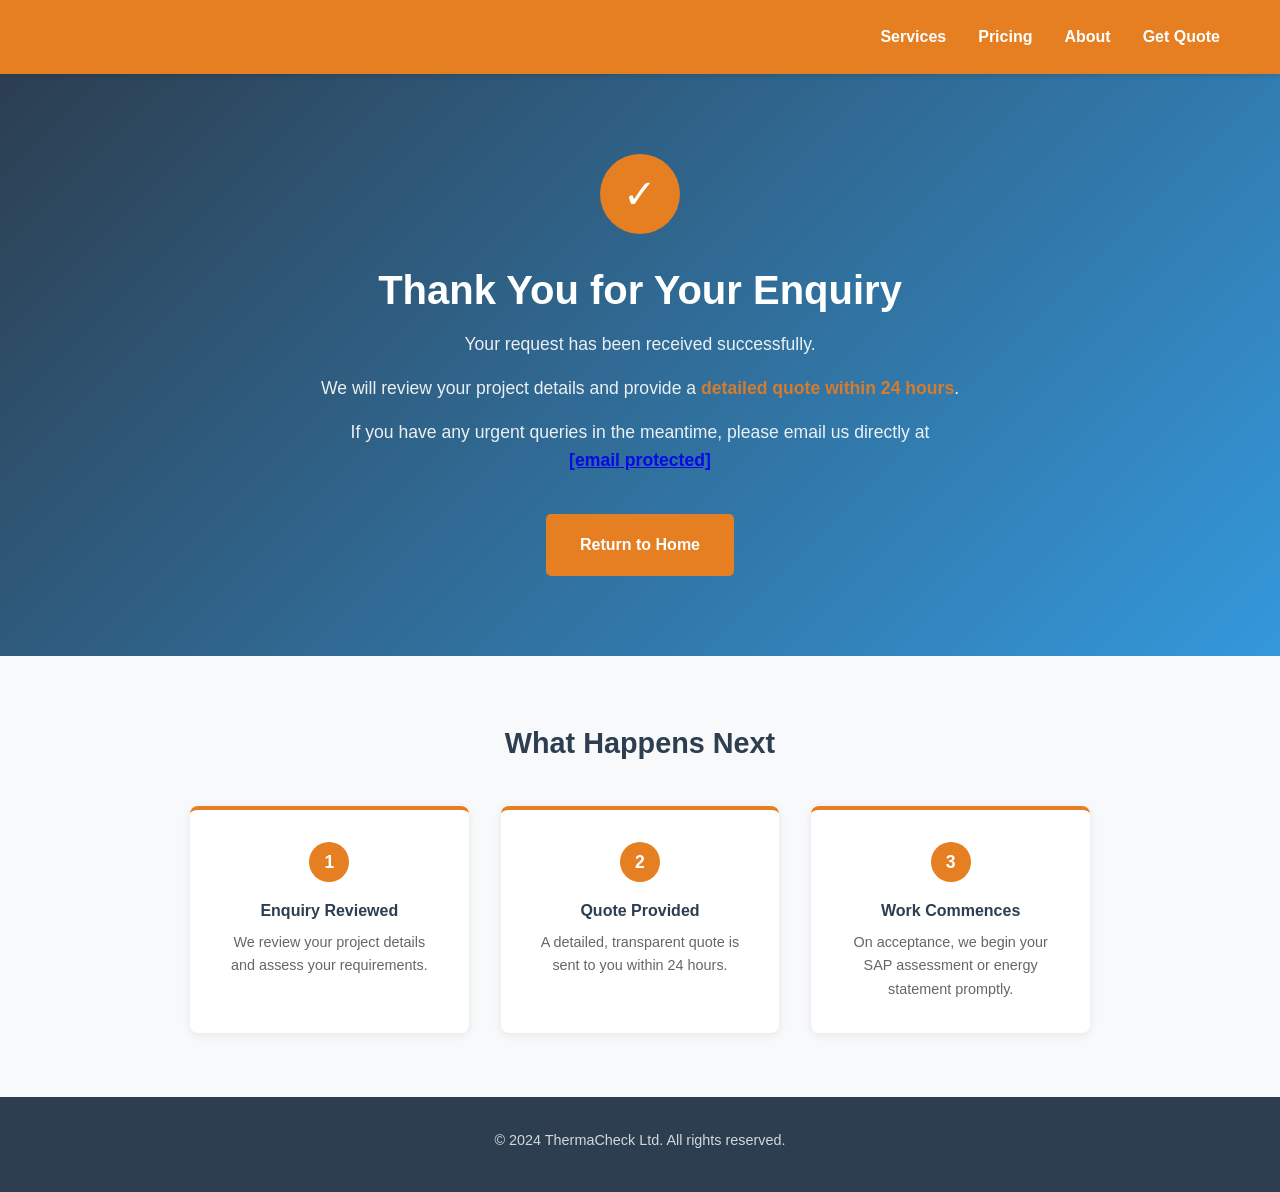
<file: thank-you.html>
<!DOCTYPE html>
<html lang="en" ml-update="aware"><head>
    <!-- Google tag (gtag.js) -->
    <script async src="https://www.googletagmanager.com/gtag/js?id=AW-18004781098"></script>
    <script>
      window.dataLayer = window.dataLayer || [];
      function gtag(){dataLayer.push(arguments);}
      gtag('js', new Date());
      gtag('config', 'AW-18004781098');
    </script>
<meta http-equiv="content-type" content="text/html; charset=UTF-8">
    
        <meta charset="UTF-8">
    <meta name="viewport" content="width=device-width, initial-scale=1.0">
    <title>Thank You - ThermaCheck Ltd</title>
    <style>
        * {
            margin: 0;
            padding: 0;
            box-sizing: border-box;
        }

        body {
            font-family: 'Segoe UI', Tahoma, Geneva, Verdana, sans-serif;
            line-height: 1.6;
            color: #333;
        }

        /* Header */
        header {
            background: #e67e22;
            box-shadow: 0 2px 5px rgba(0,0,0,0.1);
            position: sticky;
            top: 0;
            z-index: 1000;
        }

        nav {
            display: flex;
            justify-content: flex-end;
            align-items: center;
            padding: 1.5rem 20px;
            max-width: 1200px;
            margin: 0 auto;
        }

        .nav-links {
            display: flex;
            list-style: none;
            gap: 2rem;
            align-items: center;
        }

        .nav-links a {
            text-decoration: none;
            color: white;
            font-weight: 600;
            transition: color 0.3s;
        }

        .nav-links a:hover {
            color: #2c3e50;
        }

        /* Thank You Section */
        .thankyou-section {
            background: linear-gradient(135deg, #2c3e50 0%, #3498db 100%);
            color: white;
            padding: 5rem 20px;
            text-align: center;
            min-height: 60vh;
            display: flex;
            align-items: center;
            justify-content: center;
        }

        .thankyou-content {
            max-width: 700px;
            margin: 0 auto;
        }

        .check-icon {
            width: 80px;
            height: 80px;
            background: #e67e22;
            border-radius: 50%;
            display: flex;
            align-items: center;
            justify-content: center;
            margin: 0 auto 2rem auto;
            font-size: 2.5rem;
        }

        .thankyou-content h1 {
            font-size: 2.5rem;
            margin-bottom: 1rem;
            line-height: 1.2;
        }

        .thankyou-content p {
            font-size: 1.1rem;
            margin-bottom: 1rem;
            opacity: 0.9;
        }

        .thankyou-content p strong {
            color: #e67e22;
        }

        .btn-primary {
            display: inline-block;
            background: #e67e22;
            color: white;
            padding: 1rem 2rem;
            border-radius: 5px;
            text-decoration: none;
            font-weight: 600;
            transition: background 0.3s;
            border: 2px solid #e67e22;
            margin-top: 1.5rem;
        }

        .btn-primary:hover {
            background: #d35400;
            border-color: #d35400;
        }

        /* What happens next */
        .next-steps {
            padding: 4rem 20px;
            background: #f8f9fa;
            text-align: center;
        }

        .next-steps h2 {
            font-size: 1.8rem;
            color: #2c3e50;
            margin-bottom: 2.5rem;
        }

        .steps-grid {
            display: grid;
            grid-template-columns: repeat(auto-fit, minmax(220px, 1fr));
            gap: 2rem;
            max-width: 900px;
            margin: 0 auto;
        }

        .step-card {
            background: white;
            padding: 2rem;
            border-radius: 8px;
            box-shadow: 0 2px 10px rgba(0,0,0,0.08);
            border-top: 4px solid #e67e22;
        }

        .step-number {
            width: 40px;
            height: 40px;
            background: #e67e22;
            color: white;
            border-radius: 50%;
            display: flex;
            align-items: center;
            justify-content: center;
            font-weight: 700;
            font-size: 1.1rem;
            margin: 0 auto 1rem auto;
        }

        .step-card h3 {
            color: #2c3e50;
            margin-bottom: 0.5rem;
            font-size: 1rem;
        }

        .step-card p {
            color: #666;
            font-size: 0.9rem;
        }

        /* Footer */
        footer {
            background: #2c3e50;
            color: white;
            text-align: center;
            padding: 2rem 20px;
        }

        footer p {
            margin-bottom: 0.5rem;
            opacity: 0.8;
            font-size: 0.9rem;
        }
    </style>
</head>
<body>

    <header>
        <nav>
            <ul class="nav-links">
                <li><a href="file:///C:/Users/maxmc/Downloads/index.html#services">Services</a></li>
                <li><a href="file:///C:/Users/maxmc/Downloads/index.html#pricing">Pricing</a></li>
                <li><a href="file:///C:/Users/maxmc/Downloads/index.html#about">About</a></li>
                <li><a href="file:///C:/Users/maxmc/Downloads/index.html#quote">Get Quote</a></li>
            </ul>
        </nav>
    </header>

    <section class="thankyou-section">
        <div class="thankyou-content">
            <div class="check-icon">✓</div>
            <h1>Thank You for Your Enquiry</h1>
            <p>Your request has been received successfully.</p>
            <p>We will review your project details and provide a <strong>detailed quote within 24 hours</strong>.</p>
            <p>If you have any urgent queries in the meantime, please email us directly at <strong><a href="file:///cdn-cgi/l/email-protection" class="__cf_email__" data-cfemail="355c5b535a75415d50475854565d50565e1b565a1b405e">[email&nbsp;protected]</a></strong></p>
            <a href="file:///C:/Users/maxmc/Downloads/index.html" class="btn-primary">Return to Home</a>
        </div>
    </section>

    <section class="next-steps">
        <h2>What Happens Next</h2>
        <div class="steps-grid">
            <div class="step-card">
                <div class="step-number">1</div>
                <h3>Enquiry Reviewed</h3>
                <p>We review your project details and assess your requirements.</p>
            </div>
            <div class="step-card">
                <div class="step-number">2</div>
                <h3>Quote Provided</h3>
                <p>A detailed, transparent quote is sent to you within 24 hours.</p>
            </div>
            <div class="step-card">
                <div class="step-number">3</div>
                <h3>Work Commences</h3>
                <p>On acceptance, we begin your SAP assessment or energy statement promptly.</p>
            </div>
        </div>
    </section>

    <footer>
        <p>© 2024 ThermaCheck Ltd. All rights reserved.</p>
        </footer></body></html>
</file>
